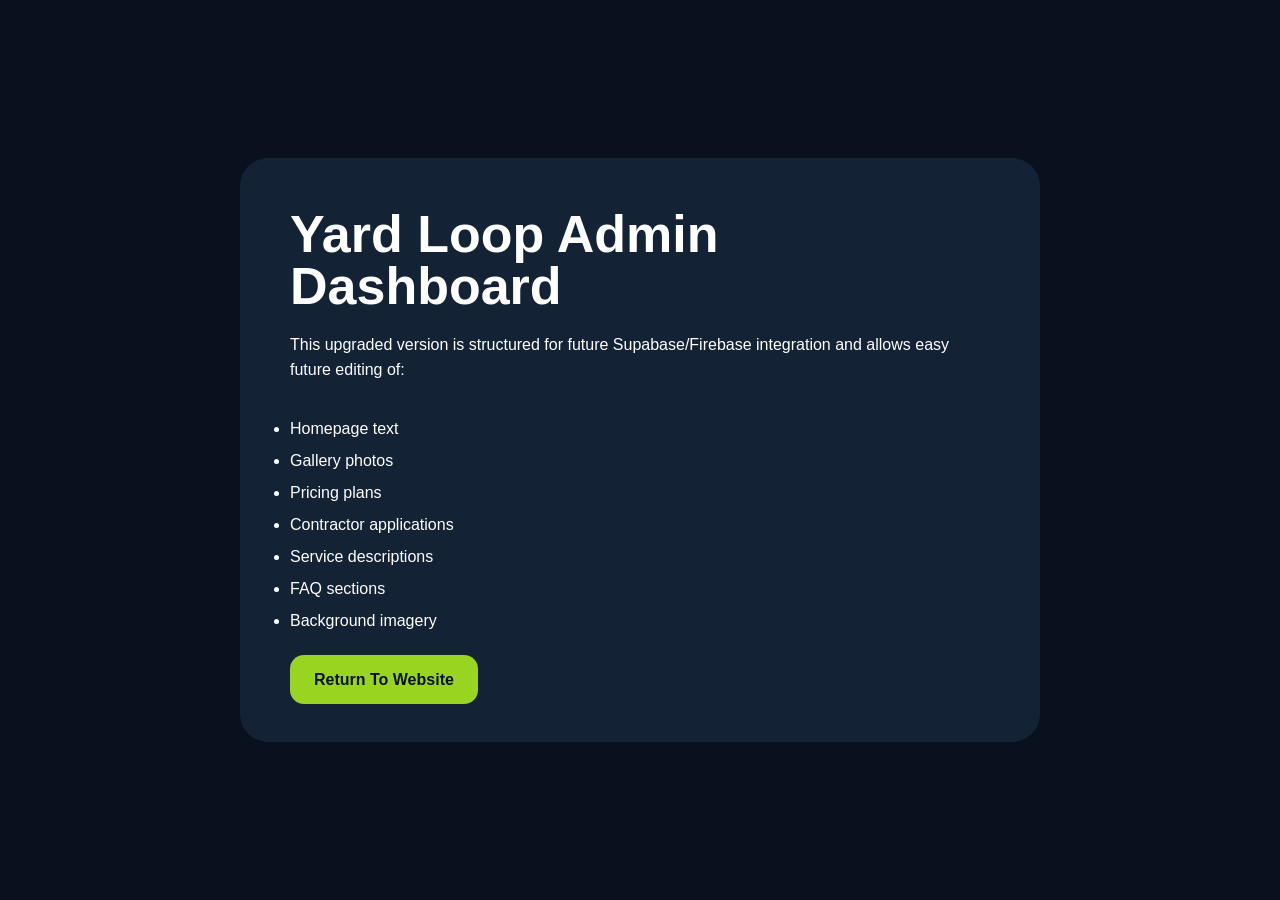
<file: admin.html>
<!DOCTYPE html>
<html lang="en">
<head>
<meta charset="UTF-8">
<meta name="viewport" content="width=device-width, initial-scale=1.0">
<title>Yard Loop Admin</title>
<link rel="stylesheet" href="styles.css">
</head>
<body class="admin-body">

<div class="admin-panel">
<h1>Yard Loop Admin Dashboard</h1>

<p>
This upgraded version is structured for future Supabase/Firebase integration
and allows easy future editing of:
</p>

<ul>
<li>Homepage text</li>
<li>Gallery photos</li>
<li>Pricing plans</li>
<li>Contractor applications</li>
<li>Service descriptions</li>
<li>FAQ sections</li>
<li>Background imagery</li>
</ul>

<a href="index.html" class="btn green">Return To Website</a>
</div>

</body>
</html>
</file>
<file: styles.css>
*{
margin:0;
padding:0;
box-sizing:border-box;
}

body{
font-family:'Inter',sans-serif;
background:#08111d;
color:white;
line-height:1.6;
}

.container{
width:min(1200px,92%);
margin:auto;
}

.header{
position:fixed;
top:0;
width:100%;
background:rgba(6,16,28,.92);
backdrop-filter:blur(12px);
z-index:1000;
border-bottom:1px solid rgba(255,255,255,.08);
}

.nav{
display:flex;
justify-content:space-between;
align-items:center;
padding:18px 0;
}

.logo{
height:58px;
}

nav{
display:flex;
gap:24px;
align-items:center;
}

nav a{
text-decoration:none;
color:white;
font-weight:600;
}

.admin-btn{
background:#99d420;
color:#08111d;
padding:10px 18px;
border-radius:999px;
}

.hero{
min-height:100vh;
display:flex;
align-items:center;
background:
linear-gradient(rgba(4,11,20,.85),rgba(4,11,20,.88)),
url('https://images.unsplash.com/photo-1598902108854-10e335adac99?q=80&w=1800&auto=format&fit=crop');
background-size:cover;
background-position:center;
}

.hero-content{
display:grid;
grid-template-columns:1.2fr .8fr;
gap:60px;
align-items:center;
padding-top:140px;
}

.tag{
display:inline-block;
padding:10px 16px;
border-radius:999px;
border:1px solid rgba(153,212,32,.4);
color:#99d420;
font-size:13px;
font-weight:700;
margin-bottom:24px;
}

h1{
font-size:72px;
line-height:1;
margin-bottom:24px;
}

.hero p{
font-size:20px;
color:#c7d1db;
}

.hero-buttons{
display:flex;
gap:18px;
margin-top:32px;
}

.btn{
padding:16px 24px;
border-radius:14px;
text-decoration:none;
font-weight:700;
}

.green{
background:#99d420;
color:#08111d;
}

.dark{
background:#132235;
color:white;
}

.badge-logo{
width:100%;
max-width:420px;
}

.section,
.gallery-section,
.plans,
.contact,
.contractor-section,
.contact-info-section{
padding:110px 0;
}

.section{
background:#0d1724;
}

.gallery-section{
background:#08111d;
}

.plans{
background:#0d1724;
}

.contact{
background:
linear-gradient(rgba(4,11,20,.85),rgba(4,11,20,.9)),
url('https://images.unsplash.com/photo-1621905252507-b35492cc74b4?q=80&w=1800&auto=format&fit=crop');
background-size:cover;
background-position:center;
}

.contractor-section{
background:#08111d;
}

.contact-info-section{
background:#0d1724;
}

.section-heading{
text-align:center;
margin-bottom:60px;
}

.section-heading h2{
font-size:52px;
margin-bottom:16px;
}

.grid{
display:grid;
gap:24px;
}

.cards,
.pricing-grid{
grid-template-columns:repeat(3,1fr);
}

.card,
.price-card{
background:#132235;
padding:34px;
border-radius:24px;
}

.featured{
border:2px solid #99d420;
}

.price{
font-size:52px;
font-weight:800;
margin:22px 0;
color:#99d420;
}

.gallery-grid{
display:grid;
grid-template-columns:repeat(3,1fr);
gap:20px;
}

.gallery-grid img{
width:100%;
height:280px;
object-fit:cover;
border-radius:24px;
}

.contact-box,
.contractor-box{
display:grid;
grid-template-columns:1fr 1fr;
gap:60px;
align-items:start;
}

.contact-form,
.contractor-form{
display:grid;
gap:16px;
}

.contact-form input,
.contact-form textarea,
.contractor-form input,
.contractor-form textarea{
padding:18px;
border:none;
border-radius:14px;
font-size:16px;
}

.contact-form textarea,
.contractor-form textarea{
height:140px;
}

.contact-form button,
.contractor-form button{
padding:18px;
border:none;
border-radius:14px;
background:#99d420;
font-weight:800;
cursor:pointer;
}

.contact-info-card{
max-width:700px;
margin:auto;
background:#132235;
padding:50px;
border-radius:28px;
text-align:center;
}

.contact-info-card h2{
font-size:48px;
margin-bottom:30px;
}

.contact-line{
margin-bottom:18px;
font-size:20px;
}

footer{
padding:40px 0;
background:#050b14;
}

.footer{
display:flex;
justify-content:space-between;
align-items:center;
}

.footer-logo{
height:52px;
}

.admin-body{
display:flex;
justify-content:center;
align-items:center;
min-height:100vh;
padding:40px;
}

.admin-panel{
max-width:800px;
background:#132235;
padding:50px;
border-radius:28px;
}

.admin-panel h1{
font-size:52px;
margin-bottom:20px;
}

.admin-panel ul{
margin:30px 0;
line-height:2;
}

@media(max-width:900px){

.hero-content,
.cards,
.pricing-grid,
.gallery-grid,
.contact-box,
.contractor-box{
grid-template-columns:1fr;
}

nav{
display:none;
}

h1{
font-size:48px;
}

.section-heading h2{
font-size:38px;
}

.gallery-grid img{
height:220px;
}

}
</file>
